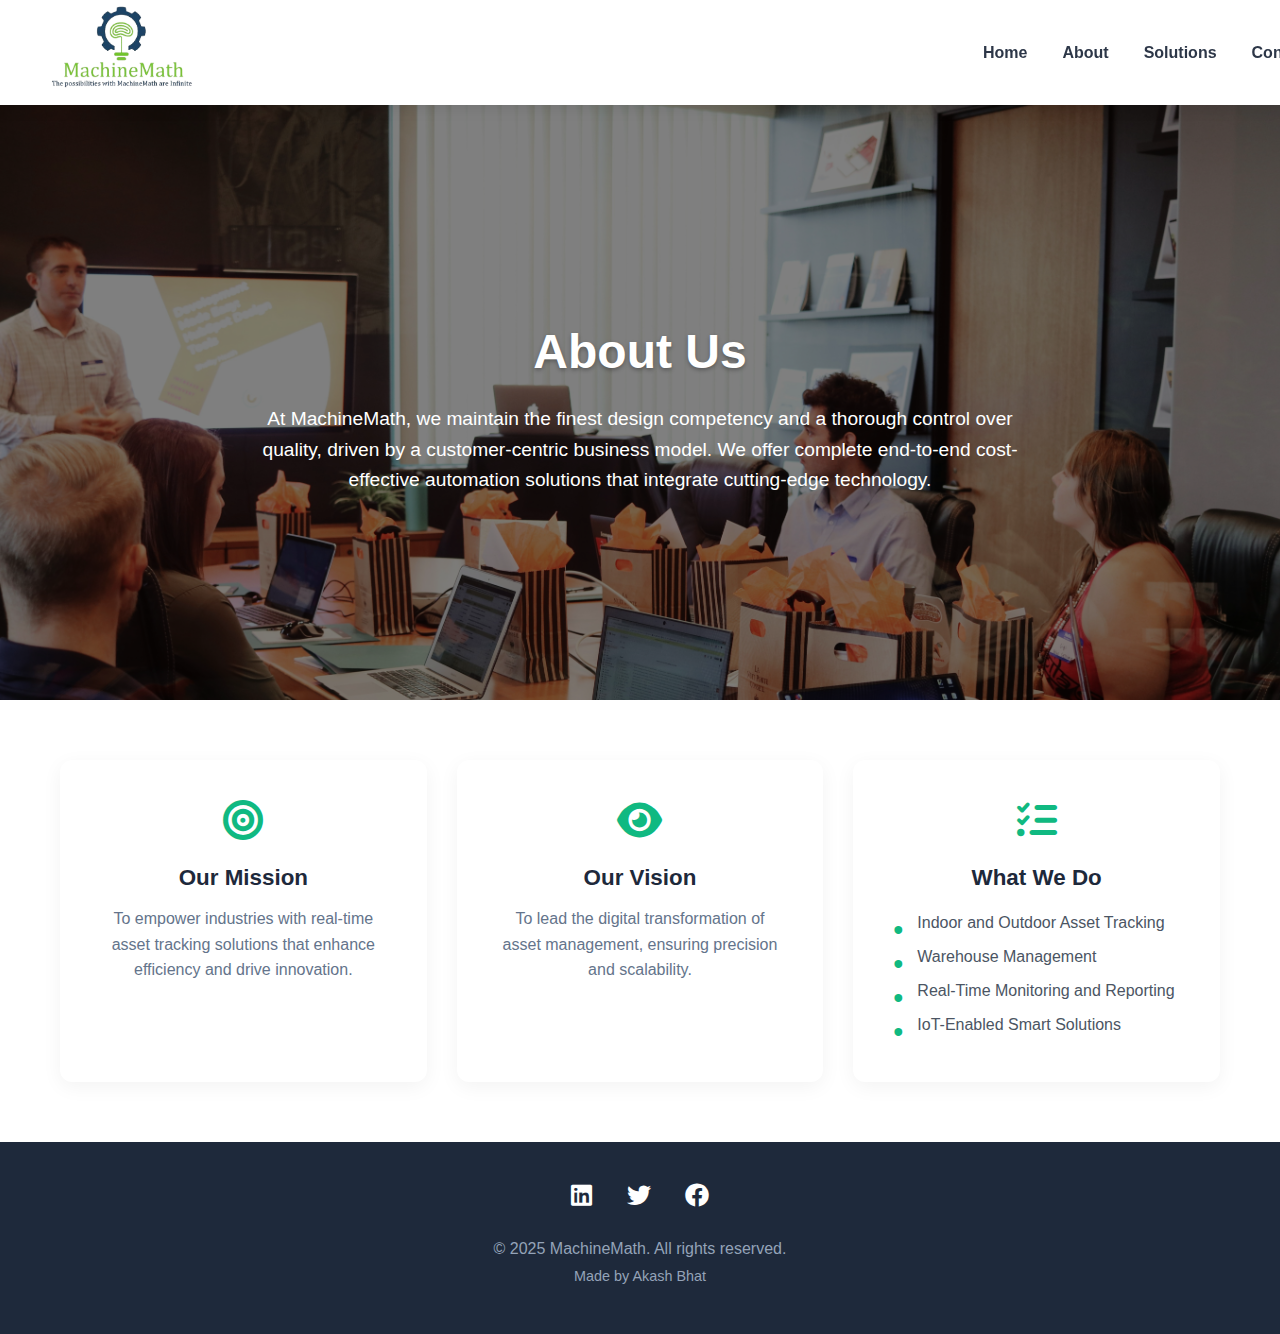
<file: about.html>
<!DOCTYPE html>
<html lang="en">
<head>
    <meta charset="UTF-8">
    <meta name="viewport" content="width=device-width, initial-scale=1.0">
    <title>About Us - MachineMath</title>
    <link rel="stylesheet" href="styles.css">
    <link rel="stylesheet" href="https://cdnjs.cloudflare.com/ajax/libs/font-awesome/6.0.0/css/all.min.css">
</head>
<body>
    <!-- Navigation -->
    <nav>
        <a href="index.html"><img src="logo.png" alt="MachineMath Logo" class="logo"></a>
        <div class="nav-links">
            <a href="index.html">Home</a>
            <a href="about.html">About</a>
            <a href="solutions.html">Solutions</a>
            <a href="contact.html">Contact</a>
        </div>
        <div class="hamburger">
            <div class="bar"></div>
            <div class="bar"></div>
            <div class="bar"></div>
        </div>
    </nav> 

    <!-- About Hero Section -->
    <section class="about-hero">
        <img src="about-hero.jpg" alt="About Us Hero Image">
        <div class="about-hero-content">
            <h1>About Us</h1>
            <p>
                At MachineMath, we maintain the finest design competency and a thorough control over quality, driven by a customer-centric business model. We offer complete end-to-end cost-effective automation solutions that integrate cutting-edge technology. 
            </p>
        </div>
    </section>

    <!-- Mission/Vision/What We Do -->
<section class="about-container">
    <div class="about-features">
        <!-- Mission Card -->
        <div class="feature-card">
            <i class="fas fa-bullseye feature-icon"></i>
            <h3>Our Mission</h3>
            <p>To empower industries with real-time asset tracking solutions that enhance efficiency and drive innovation.</p>
        </div>

        <!-- Vision Card -->
        <div class="feature-card">
            <i class="fas fa-eye feature-icon"></i>
            <h3>Our Vision</h3>
            <p>To lead the digital transformation of asset management, ensuring precision and scalability.</p>
        </div>

        <!-- What We Do Card -->
        <div class="feature-card">
            <i class="fas fa-tasks feature-icon"></i>
            <h3>What We Do</h3>
            <ul>
                <li>Indoor and Outdoor Asset Tracking</li>
                <li>Warehouse Management</li>
                <li>Real-Time Monitoring and Reporting</li>
                <li>IoT-Enabled Smart Solutions</li>
            </ul>
        </div>
    </div>
</section>

    <!-- Footer -->
    <footer>
        <div class="footer-content">
            <div class="social-links">
                <a href="#"><i class="fab fa-linkedin"></i></a>
                <a href="#"><i class="fab fa-twitter"></i></a>
                <a href="#"><i class="fab fa-facebook"></i></a>
            </div>
            <p>© 2025 MachineMath. All rights reserved.</p>
            <p class="designer-credit">Made by Akash Bhat</p>
        </div>
    </footer>
    <script>
document.querySelector('.hamburger').addEventListener('click', function() {
    this.classList.toggle('active');
    document.querySelector('.nav-links').classList.toggle('active');
    document.querySelector('.nav-backdrop').classList.toggle('active');
});

// Close menu when clicking backdrop or links
document.querySelector('.nav-backdrop').addEventListener('click', closeMenu);
document.querySelectorAll('.nav-links a').forEach(link => {
    link.addEventListener('click', closeMenu);
});

function closeMenu() {
    document.querySelector('.hamburger').classList.remove('active');
    document.querySelector('.nav-links').classList.remove('active');
    document.querySelector('.nav-backdrop').classList.remove('active');
}
</script>
    <script src="script.js"></script>
</body>
</html>
</file>
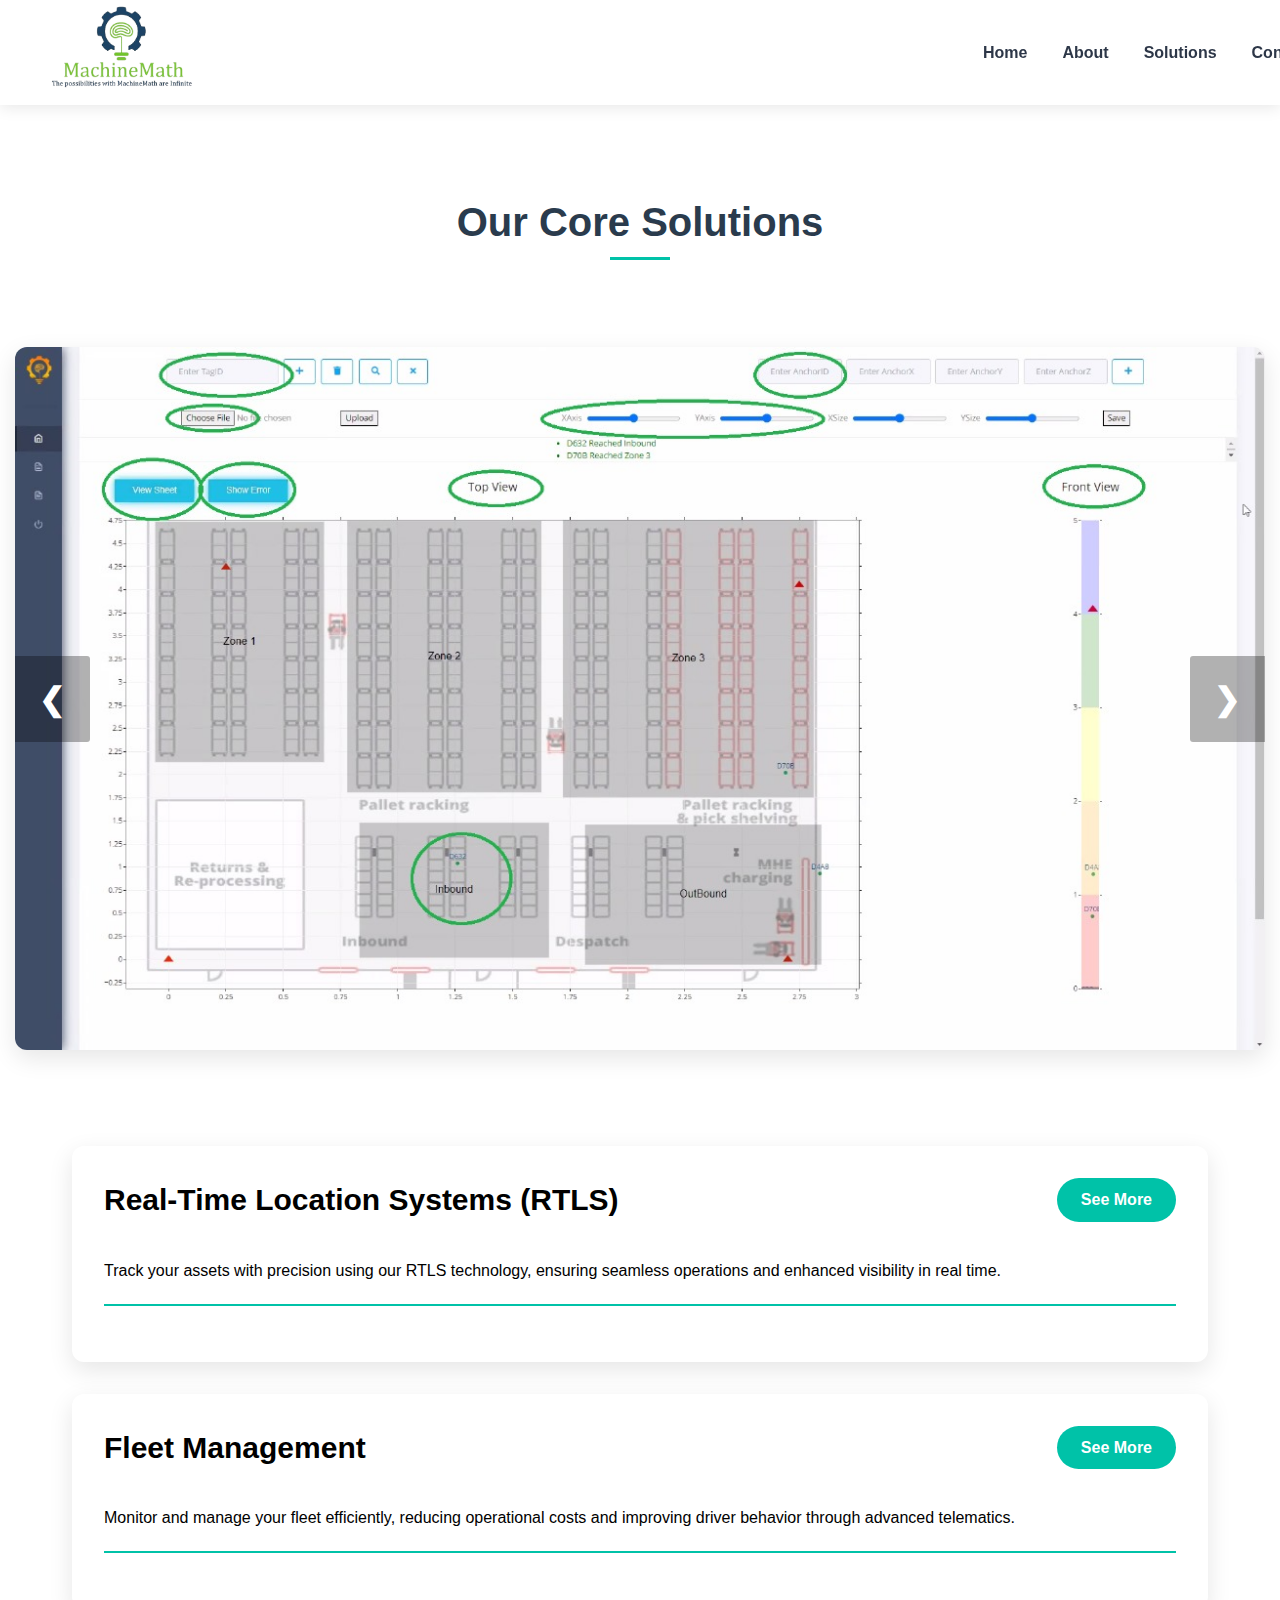
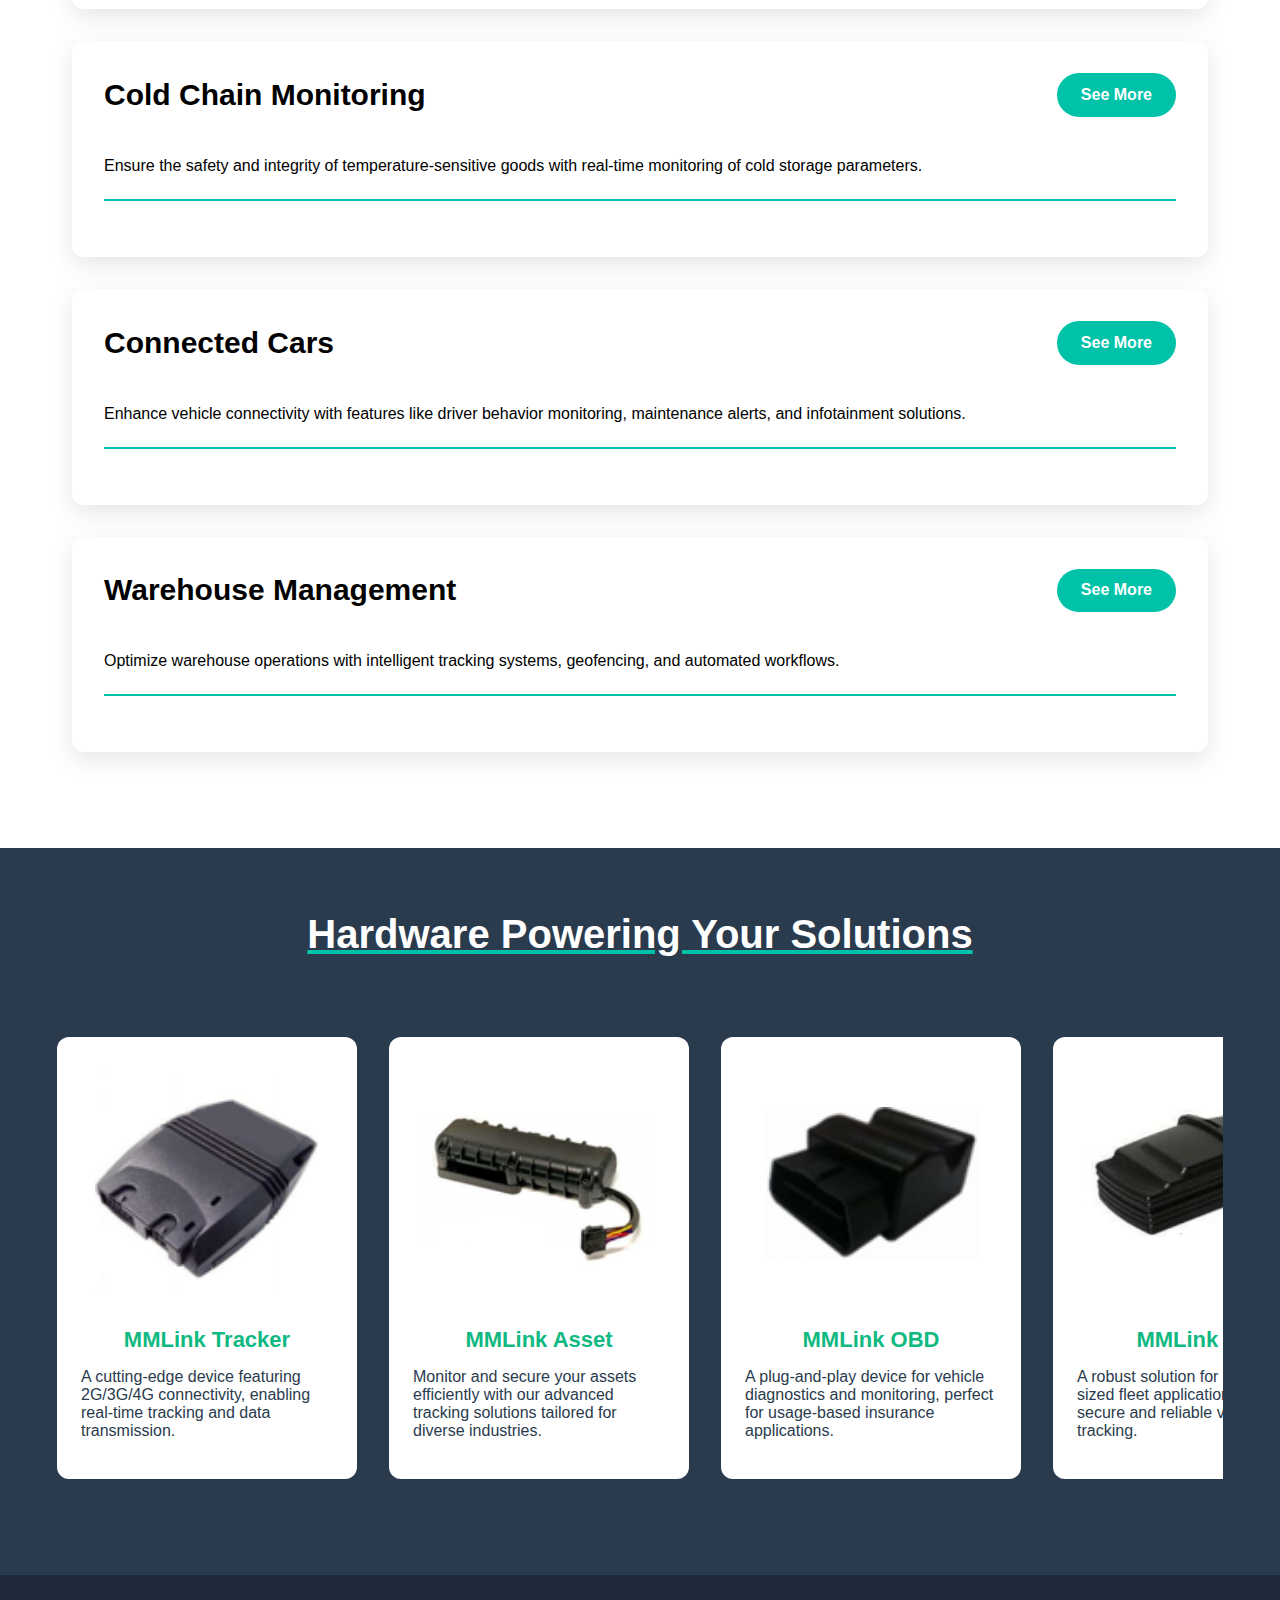
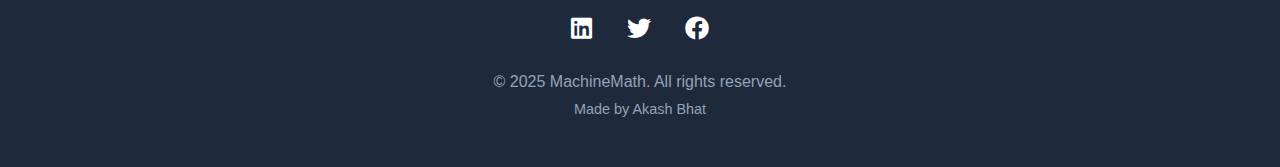
<file: solutions.html>
<!DOCTYPE html>
<html lang="en">
<head>
    <meta charset="UTF-8">
    <meta name="viewport" content="width=device-width, initial-scale=1.0">
    <title>Solutions - MachineMath</title>
    <link rel="stylesheet" href="styles.css">
    <link rel="stylesheet" href="https://cdnjs.cloudflare.com/ajax/libs/font-awesome/6.0.0/css/all.min.css">
    
</head>
<body>
    <!-- Navigation -->
    <nav>
        <a href="index.html"><img src="logo.png" alt="MachineMath Logo" class="logo"></a>
        <div class="nav-links">
            <a href="index.html">Home</a>
            <a href="about.html">About</a>
            <a href="solutions.html">Solutions</a>
            <a href="contact.html">Contact</a>
        </div>
        <div class="hamburger">
            <div class="bar"></div>
            <div class="bar"></div>
            <div class="bar"></div>
        </div>
    </nav>

    <!-- Solutions Hero -->
    <section class="solutions-hero">
        <div class="section-header">
            <h2>Our Core Solutions</h2>
        </div>
    </section>

    <div class="slideshow-container">
        <!-- Slides -->
        <div class="slide fade">
            <div class="slide-content">
                <img src="images/10.jpg" alt="">
            </div>
        </div>
        <div class="slide fade">
            <div class="slide-content">
                <img src="images/11.jpg" alt="">
            </div>
        </div>
        <div class="slide fade">
            <div class="slide-content">
                <img src="images/12.jpg" alt="">
            </div>
        </div>
        <div class="slide fade">
            <div class="slide-content">
                <img src="images/13.jpg" alt="">
            </div>
        </div>
        <div class="slide fade">
            <div class="slide-content">
                <img src="images/14.jpg" alt="">
            </div>
        </div>
        <div class="slide fade">
            <div class="slide-content">
                <img src="images/15.jpg" alt="">
            </div>
        </div>
        <div class="slide fade">
            <div class="slide-content">
                <img src="images/16.jpg" alt="">
            </div>
        </div>
        <div class="slide fade">
            <div class="slide-content">
                <img src="images/17.jpg" alt="">
            </div>
        </div>
        <div class="slide fade">
            <div class="slide-content">
                <img src="images/18.jpg" alt="">
            </div>
        </div>
        <div class="slide fade">
            <div class="slide-content">
                <img src="images/19.jpg" alt="">
            </div>
        </div>
        <div class="slide fade">
            <div class="slide-content">
                <img src="images/20.jpg" alt="">
            </div>
        </div>
        <div class="slide fade">
            <div class="slide-content">
                <img src="images/21.jpg" alt="">
            </div>
        </div>
        <!-- Arrows -->
        <a class="prev" onclick="changeSlide(-1)">&#10094;</a>
        <a class="next" onclick="changeSlide(1)">&#10095;</a>
    </div>

    <!-- Solutions Grid -->
    <section class="solutions-grid">
        <!-- Fleet Management Card -->
        <article class="solution-card">
            <div class="card-content">
                <div class="solution-header">
                    <h2>Real-Time Location Systems (RTLS)</h2>
                    <button class="see-more-btn">See More</button>
                </div>
                <div class="solution-content">
                    <div class="solution-brief">
                        <p>Track your assets with precision using our RTLS technology, ensuring seamless operations and enhanced visibility in real time.</p>
                    </div>
                    <div class="solution-details">
                        <h3>Key Features</h3>
                        <ul>
                            <li>Indoor positioning with centimeter-level accuracy</li>
                            <li>Real-time asset tracking and monitoring</li>
                            <li>Zone-based alerts and notifications</li>
                            <li>Integration with existing systems</li>
                        </ul>
                    </div>
                </div>
            </div>
        </article>

        <article class="solution-card">
            <div class="card-content">
                <div class="solution-header">
                    <h2>Fleet Management</h2>
                    <button class="see-more-btn">See More</button>
                </div>
                <div class="solution-content">
                    <div class="solution-brief">
                        <p>Monitor and manage your fleet efficiently, reducing operational costs and improving driver behavior through advanced telematics.</p>
                    </div>
                    <div class="solution-details">
                        <h3>Key Features</h3>
                        <ul>
                            <li>Real-time vehicle tracking and monitoring</li>
                            <li>Driver behavior analysis</li>
                            <li>Fuel consumption optimization</li>
                            <li>Predictive maintenance alerts</li>
                        </ul>
                        <h3>Benefits</h3>
                        <ul>
                            <li>Reduced fuel costs</li>
                            <li>Improved driver safety</li>
                            <li>Extended vehicle lifespan</li>
                            <li>Optimized route planning</li>
                        </ul>
                    </div>
                </div>
            </div>
        </article>
        
        <article class="solution-card">
            <div class="card-content">
                <div class="solution-header">
                    <h2>Cold Chain Monitoring</h2>
                    <button class="see-more-btn">See More</button>
                </div>
                <div class="solution-content">
                    <div class="solution-brief">
                        <p>Ensure the safety and integrity of temperature-sensitive goods with real-time monitoring of cold storage parameters.</p>
                    </div>
                    <div class="solution-details">
                        <h3>Key Features</h3>
                        <ul>
                            <li>24/7 temperature and humidity monitoring</li>
                            <li>Real-time alerts and notifications</li>
                            <li>Compliance reporting</li>
                            <li>Mobile app access</li>
                        </ul>
                        <h3>Benefits</h3>
                        <ul>
                            <li>Reduced product spoilage</li>
                            <li>Regulatory compliance</li>
                            <li>Quality assurance</li>
                            <li>Energy optimization</li>
                        </ul>
                    </div>
                </div>
            </div>
        </article>

        <article class="solution-card">
            <div class="card-content">
                <div class="solution-header">
                    <h2>Connected Cars</h2>
                    <button class="see-more-btn">See More</button>
                </div>
                <div class="solution-content">
                    <div class="solution-brief">
                        <p>Enhance vehicle connectivity with features like driver behavior monitoring, maintenance alerts, and infotainment solutions.</p>
                    </div>
                    <div class="solution-details">
                        <h3>Key Features</h3>
                        <ul>
                            <li>24/7 temperature and humidity monitoring</li>
                            <li>Real-time alerts and notifications</li>
                            <li>Compliance reporting</li>
                            <li>Mobile app access</li>
                        </ul>
                        <h3>Benefits</h3>
                        <ul>
                            <li>Reduced product spoilage</li>
                            <li>Regulatory compliance</li>
                            <li>Quality assurance</li>
                            <li>Energy optimization</li>
                        </ul>
                    </div>
                </div>
            </div>
        </article>
        
        <article class="solution-card">
            <div class="card-content">
                <div class="solution-header">
                    <h2>Warehouse Management</h2>
                    <button class="see-more-btn">See More</button>
                </div>
                <div class="solution-content">
                    <div class="solution-brief">
                        <p>Optimize warehouse operations with intelligent tracking systems, geofencing, and automated workflows.</p>
                    </div>
                    <div class="solution-details">
                        <h3>Key Features</h3>
                        <ul>
                            <li>Inventory tracking and management</li>
                            <li>Automated picking and packing</li>
                            <li>Space optimization</li>
                            <li>Worker safety monitoring</li>
                        </ul>
                        <h3>Benefits</h3>
                        <ul>
                            <li>Increased operational efficiency</li>
                            <li>Reduced labor costs</li>
                            <li>Improved inventory accuracy</li>
                            <li>Enhanced workplace safety</li>
                        </ul>
                    </div>
                </div>
            </div>
        </article>
        <!-- Add more solution cards -->
    </section>

    <!-- Products Section -->
    <section class="products-section">
        <h2>Hardware Powering Your Solutions</h2>
        <div class="products-carousel">
            <div class="product-card">
                <div class="product-image">
                    <img src="img/MMLink Traker.png" alt="MMLink Tracker Device">
                </div>
                <div class="product-content">
                    <h3>MMLink Tracker</h3>
                <p>A cutting-edge device featuring 2G/3G/4G connectivity, enabling real-time tracking and data transmission.</p>
                </div>
            </div>
            <div class="product-card">
                <div class="product-image">
                    <img src="img/MMLink Asset.png" alt="MMLink Asset Device">
                </div>
                <div class="product-content">
                    <h3>MMLink Asset</h3>
                <p>Monitor and secure your assets efficiently with our advanced tracking solutions tailored for diverse industries.</p>
                </div>
            </div>
            <div class="product-card">
                <div class="product-image">
                    <img src="img/MMLink OBD.png" alt="MMLink OBD Device">
                </div>
                <div class="product-content">
                    <h3>MMLink OBD</h3>
                <p>A plug-and-play device for vehicle diagnostics and monitoring, perfect for usage-based insurance applications.</p>
                </div>
            </div>
            <div class="product-card">
                <div class="product-image">
                    <img src="img/MMLink SVR.png" alt="MMLink SVR Device">
                </div>
                <div class="product-content">
                    <h3>MMLink SVR</h3>
                <p>A robust solution for small-to-mid-sized fleet applications, ensuring secure and reliable vehicle tracking.</p>
                </div>
            </div>
            <div class="product-card">
                <div class="product-image">
                    <img src="img/MMLink One.png " alt="MMLink One Device">
                </div>
                <div class="product-content">
                    <h3>MMLink ONE</h3>
                <p>An entry-level tracker for simplified and efficient tracking needs across industries.</p>
                </div>
            </div>
            <div class="product-card">
                <div class="product-image">
                    <img src="img/MMLink_Onbat.png " alt="MMLink Onbat Device">
                </div>
                <div class="product-content">
                    <h3>MMLink Onbat</h3>
                <p>Waterproof and ideal for challenging environments.</p>
                </div>
            </div>
            <div class="product-card">
                <div class="product-image">
                    <img src="img/MMLink MCR.png " alt="MMLink MCR Device">
                </div>
                <div class="product-content">
                    <h3>MMLink MCR</h3>
                <p>Card-swiping embedded tracker, mainly for identification applications.</p>
                </div>
            </div>
            <div class="product-card">
                <div class="product-image">
                    <img src="img/eData_Addon.png" alt="eData Addon Device">
                </div>
                <div class="product-content">
                    <h3>eData Add-on</h3>
                <p>An extension for data extraction and vehicle analysis.</p>
                </div>
            </div>
            <div class="product-card">
                <div class="product-image">
                    <img src="img/E_Flash.png" alt="E Flash Device">
                </div>
                <div class="product-content">
                    <h3>E Flash</h3>
                <p>Driver warning expansion device.</p>
                </div>
            </div>
            <div class="product-card">
                <div class="product-image">
                    <img src="img/eCan.png" alt="eCan Device">
                </div>
                <div class="product-content">
                    <h3>eCan</h3>
                <p>To extract and analyze vehicle CAN data.</p>
                </div>
            </div>
        
            <!-- Add more product cards -->
        </div>
    </section>

    

    <!-- Footer -->
    <footer>
        <div class="footer-content">
            <div class="social-links">
                <a href="#"><i class="fab fa-linkedin"></i></a>
                <a href="#"><i class="fab fa-twitter"></i></a>
                <a href="#"><i class="fab fa-facebook"></i></a>
            </div>
            <p>© 2025 MachineMath. All rights reserved.</p>
            <p class="designer-credit">Made by Akash Bhat</p>
        </div>
    </footer>

    <script>
        let slideIndex = 0;
        showSlides();

        function showSlides() {
            let slides = document.getElementsByClassName("slide");
            
            // Hide all slides
            for (let i = 0; i < slides.length; i++) {
                slides[i].style.display = "none";
            }
            
            // Show current slide
            slideIndex++;
            if (slideIndex >= slides.length) slideIndex = 0;
            slides[slideIndex].style.display = "block";
            
            // Move to next slide every 3 seconds
            setTimeout(showSlides, 3000);
        }

        function changeSlide(n) {
            let slides = document.getElementsByClassName("slide");
            slideIndex += n;
            
            if (slideIndex >= slides.length) slideIndex = 0;
            if (slideIndex < 0) slideIndex = slides.length - 1;
            
            // Hide all slides
            for (let i = 0; i < slides.length; i++) {
                slides[i].style.display = "none";
            }
            
            // Show current slide
            slides[slideIndex].style.display = "block";
        }

        document.addEventListener('DOMContentLoaded', function() {
            const seeMoreBtns = document.querySelectorAll('.see-more-btn');
            
            seeMoreBtns.forEach(btn => {
                btn.addEventListener('click', function() {
                    const card = this.closest('.solution-card');
                    const details = card.querySelector('.solution-details');
                    const preview = card.querySelector('.software-preview');
                    
                    details.classList.toggle('expanded');
                    preview.classList.toggle('expanded');
                    
                    this.textContent = details.classList.contains('expanded') 
                        ? 'See Less' 
                        : 'See More';
                });
            });
        });
    </script>
    <script>
document.querySelector('.hamburger').addEventListener('click', function() {
    this.classList.toggle('active');
    document.querySelector('.nav-links').classList.toggle('active');
    document.querySelector('.nav-backdrop').classList.toggle('active');
});

// Close menu when clicking backdrop or links
document.querySelector('.nav-backdrop').addEventListener('click', closeMenu);
document.querySelectorAll('.nav-links a').forEach(link => {
    link.addEventListener('click', closeMenu);
});

function closeMenu() {
    document.querySelector('.hamburger').classList.remove('active');
    document.querySelector('.nav-links').classList.remove('active');
    document.querySelector('.nav-backdrop').classList.remove('active');
}
</script>
</body>
</html>
</file>
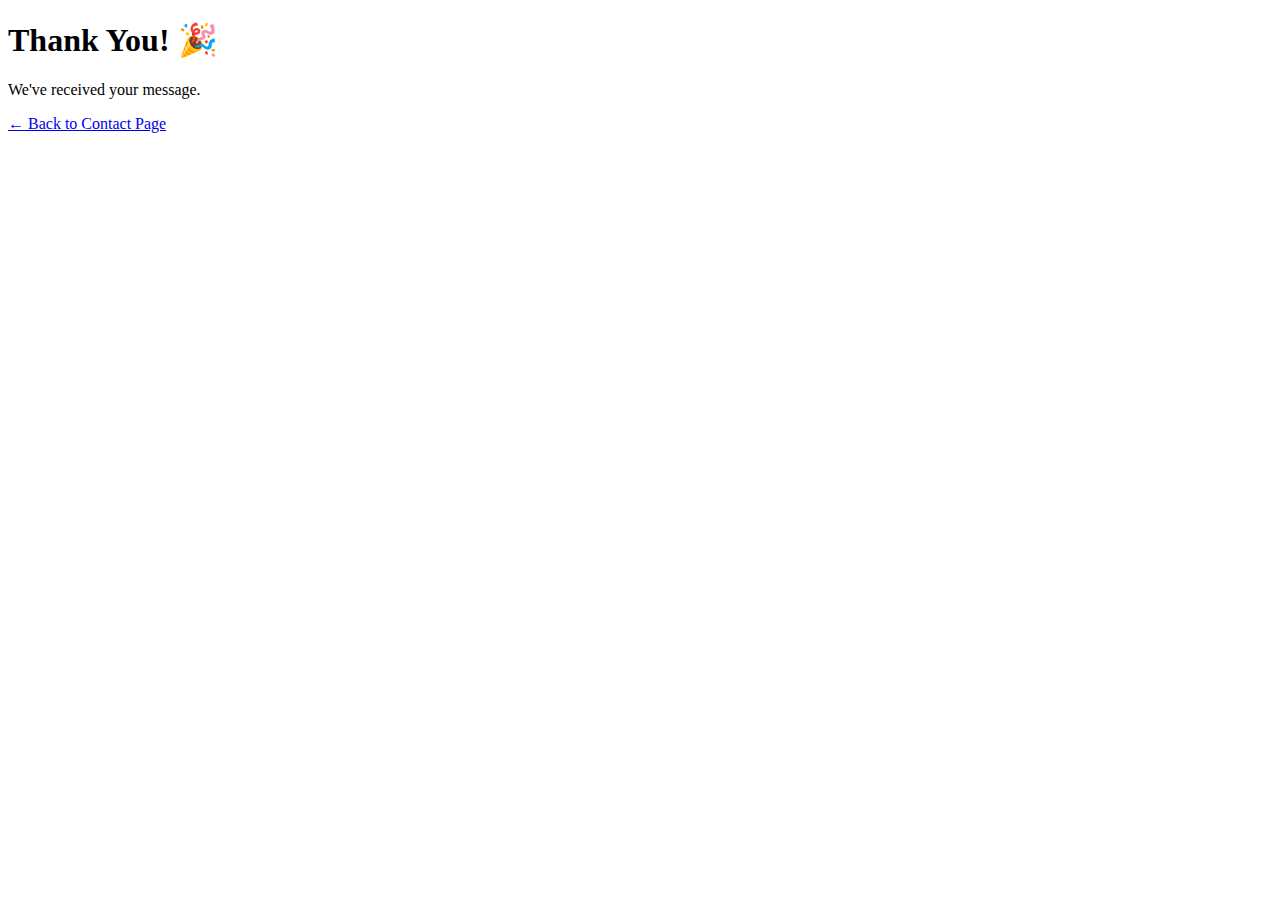
<file: thanku.html>
<!DOCTYPE html>
<html>
<head>
    <title>Thank You</title>
</head>
<body>
    <h1>Thank You! 🎉</h1>
    <p>We've received your message.</p>
    <a href="contact.html">← Back to Contact Page</a>
</body>
</html>
</file>
<file: styles.css>
* {
    margin: 0;
    padding: 0;
    box-sizing: border-box;
    font-family: 'Arial', sans-serif;
}

/* Navigation Styles */
nav {
    display: flex;
    justify-content: space-between;
    align-items: center;
    padding: 3px 50px;
    background: #ffffff;
    position: fixed;
    width: 100%;
    top: 0;
    z-index: 1000;
    box-shadow: 0 2px 15px rgba(0,0,0,0.1);
}

.logo {
    height: 95px;
}

.nav-links {
    display: flex;
    margin-left: 790px;
    gap: 35px;
}

.nav-links a {
    text-decoration: none;
    color: #2d3748;
    font-weight: 600;
    font-size: 16px;
    transition: color 0.3s ease;
}

.nav-links a:hover {
    color: #10B981;
}

/* Mobile Navigation Styles */
@media (max-width: 768px) {
    nav {
        padding: 3px 20px;
    }

    .logo {
        height: 70px; /* Adjust logo size for mobile */
    }

    .nav-links {
        position: fixed;
        top: 80px; /* Adjust based on header height */
        left: -100%;
        flex-direction: column;
        background: #ffffff;
        width: 100%;
        height: calc(100vh - 80px);
        margin-left: 0;
        gap: 0;
        transition: all 0.5s ease;
        box-shadow: 0 2px 15px rgba(0,0,0,0.1);
        z-index: 999;
    }

    .nav-links a {
        padding: 20px;
        font-size: 18px;
        color: #2d3748;
        border-bottom: 1px solid #e2e8f0;
        text-align: center;
    }

    .nav-links a:hover {
        background: #f7fafc;
    }

    .hamburger {
        display: flex;
        flex-direction: column;
        gap: 5px;
        cursor: pointer;
        z-index: 1000;
    }

    .hamburger .bar {
        width: 30px;
        height: 3px;
        background: #2d3748;
        transition: all 0.3s ease;
    }

    /* Hamburger animation */
    .hamburger.active .bar:nth-child(1) {
        transform: rotate(45deg) translate(6px, 6px);
    }
    .hamburger.active .bar:nth-child(2) {
        opacity: 0;
    }
    .hamburger.active .bar:nth-child(3) {
        transform: rotate(-45deg) translate(6px, -6px);
    }

    .nav-links.active {
        left: 0;
    }
}

/* Hero Section */
.hero {
    position: relative;
    height: 100vh;
    overflow: hidden;
}

.hero-image {
    position: absolute;
    top: 0;
    left: 0;
    width: 100%;
    height: 100%;
    object-fit: cover;
    z-index: 1;
}

.hero-content {
    position: relative;
    z-index: 2;
    display: flex;
    flex-direction: column;
    align-items: center;
    justify-content: center;
    height: 100%;
    text-align: center;
    padding: 0 20px;
    background: rgba(0, 0, 0, 0.4); /* Dark overlay */
}

.hero h1 {
    font-size: 48px;
    color: #ffffff;
    margin-top: 120px;
    margin-bottom: 25px;
    line-height: 1.2;
    text-shadow: 0 2px 4px rgba(0,0,0,0.3);
}

.hero p {
    font-size: 20px;
    color: #e2e8f0;
    margin-bottom: 40px;
    line-height: 1.6;
    text-shadow: 0 2px 4px rgba(0,0,0,0.3);
}

/* Buttons */
.cta-buttons {
    display: flex;
    gap: 20px;
    justify-content: center;
}

.btn {
    padding: 15px 35px;
    border-radius: 6px;
    text-decoration: none;
    font-weight: 600;
    font-size: 16px;
    transition: all 0.3s ease;
}

.btn-primary {
    background: #10B981;
    color: white;
}

.btn-primary:hover {
    background: #0e9d6f;
    transform: translateY(-2px);
}

.btn-secondary {
    border: 2px solid #10B981;
    color: #10B981;
    background: transparent;
}

.btn-secondary:hover {
    background: #f0faf7;
}

/* Features Section */
.features {
    padding: 100px 50px;
    background: #f8fafc;
}

.features-grid {
    display: grid;
    grid-template-columns: repeat(3, 1fr);
    gap: 30px;
    max-width: 1200px;
    margin: 0 auto 80px;
}

.feature-card {
    padding: 40px;
    background: white;
    border-radius: 12px;
    text-align: center;
    box-shadow: 0 5px 20px rgba(0,0,0,0.05);
}

.feature-card i {
    font-size: 40px;
    color: #10B981;
    margin-bottom: 25px;
}

.feature-card h3 {
    font-size: 24px;
    color: #1e293b;
    margin-bottom: 15px;
}

.feature-card p {
    color: #64748b;
    line-height: 1.6;
}

/* Add this to your existing feature-card styles */
.feature-card {
    transition: all 0.3s cubic-bezier(0.4, 0, 0.2, 1);
    cursor: pointer;
    position: relative;
    overflow: hidden;
}

.feature-card:hover {
    transform: translateY(-10px);
    box-shadow: 0 10px 30px rgba(0, 0, 0, 0.1);
}

.feature-card:hover i {
    color: #0e9d6f;
    transform: scale(1.1);
}

.feature-card i {
    transition: all 0.3s cubic-bezier(0.4, 0, 0.2, 1);
}

/* Optional: Add a subtle hover overlay effect */
.feature-card::after {
    content: '';
    position: absolute;
    top: 0;
    left: 0;
    width: 100%;
    height: 100%;
    background: rgba(37, 99, 235, 0.03);
    opacity: 0;
    transition: opacity 0.3s ease;
}

.feature-card:hover::after {
    opacity: 1;
}

/* Testimonial Section */
.testimonial {
    text-align: center;
    padding: 60px 20px;
    background: #ffffff;
}

.testimonial p {
    font-size: 22px;
    color: #1e293b;
    max-width: 800px;
    margin: 0 auto 20px;
    line-height: 1.6;
}

.client-name {
    color: #64748b;
    font-weight: 600;
}

/* Footer Styles */
footer {
    background: #1e293b;
    color: white;
    padding: 40px 20px;
    text-align: center;
}

.social-links {
    margin-bottom: 30px;
}

.social-links a {
    color: white;
    font-size: 24px;
    margin: 0 15px;
    transition: opacity 0.3s ease;
}

.social-links a:hover {
    opacity: 0.8;
    color: #10B981;
}

.designer-credit {
    color: #94a3b8;
    font-size: 0.9rem;
    margin: 10px 0;
}

footer p {
    color: #94a3b8;
}

/* Mobile Responsive */
@media (max-width: 768px) {
    nav {
        padding: 15px 20px;
    }
    
    .nav-links {
        display: none;
    }
    
    .hamburger {
        display: block;
    }
    
    .hero h1 {
        font-size: 36px;
    }
    
    .hero p {
        font-size: 18px;
    }
    
    .features-grid {
        grid-template-columns: 1fr;
    }
    
    .feature-card {
        padding: 30px;
    }
}

@media (max-width: 480px) {
    .hero h1 {
        font-size: 28px;
    }
    
    .cta-buttons {
        flex-direction: column;
        gap: 15px;
    }
    
    .btn {
        width: 100%;
        padding: 12px 20px;
    }
}





/* About Page Specific Styles */
.about-hero {
    position: relative;
    height: 70vh;
    overflow: hidden;
    margin: 70px 0 50px;
}

.about-hero img {
    position: absolute;
    top: 0;
    left: 0;
    width: 100%;
    height: 150%;
    object-fit: cover;
    z-index: 1;
    opacity: calc(10);
}

.about-hero-content {
    position: relative;
    z-index: 2;
    display: flex;
    flex-direction: column;
    align-items: center;
    justify-content: center;
    height: 100%;
    text-align: center;
    padding: 0 20px;
    background: rgba(0, 0, 0, 0.5);
}

.about-hero h1 {
    font-size: 3rem;
    color: #ffffff;
    margin-top: 50px;
    margin-bottom: 25px;
    text-shadow: 0 2px 4px rgba(0,0,0,0.3);
}

.about-hero p {
    font-size: 1.2rem;
    color: #ffffff;
    max-width: 800px;
    line-height: 1.6;
}

.about-container {
    max-width: 1200px;
    margin: 50px auto;
    padding: 0 20px;
}

.mission-vision {
    display: grid;
    grid-template-columns: repeat(2, 1fr);
    gap: 40px;
    margin: 60px 0;
}

.mv-card {
    background: #ffffff;
    padding: 30px;
    border-radius: 10px;
    box-shadow: 0 5px 20px rgba(0,0,0,0.05);
}

.mv-card h3 {
    color: #10B981;
    margin-bottom: 15px;
    font-size: 1.4rem;
}

.what-we-do {
    margin: 60px 0;
}

.services-list {
    list-style: none;
    padding: 0;
    margin: 30px 0;
    column-count: 2;
}

.services-list li {
    padding: 12px 0;
    color: #4a5568;
    position: relative;
    padding-left: 30px;
}

.services-list li:before {
    content: "•";
    color: #10B981;
    font-size: 1.4rem;
    position: absolute;
    left: 0;
    top: 5px;
}

/* Responsive Design */
@media (max-width: 768px) {
    .about-hero {
        height: 50vh;
        margin: 60px 0 30px;
    }
    
    .about-hero h1 {
        font-size: 2rem;
    }
    
    .about-hero p {
        font-size: 1rem;
    }
    
    .mission-vision {
        grid-template-columns: 1fr;
    }
    
    .services-list {
        column-count: 1;
    }
    
    .mv-card {
        padding: 25px;
    }
}

@media (max-width: 480px) {
    .about-container {
        margin-top: 60px;
    }
    
    .mv-card h3 {
        font-size: 1.2rem;
    }
    
    .about-hero h1 {
        font-size: 1.8rem;
    }
}

/* About Page - Mission/Vision/What We Do */
.about-features {
    display: grid;
    grid-template-columns: repeat(3, 1fr);
    gap: 30px;
    margin: 60px 0;
}

.feature-card {
    background: #ffffff;
    padding: 40px;
    border-radius: 12px;
    text-align: center;
    box-shadow: 0 5px 20px rgba(0,0,0,0.05);
    transition: all 0.3s ease;
}

.feature-icon {
    font-size: 2.5rem;
    color: #10B981;
    margin-bottom: 25px;
}

.feature-card h3 {
    color: #1e293b;
    margin-bottom: 15px;
    font-size: 1.4rem;
}

.services-grid {
    display: grid;
    grid-template-columns: repeat(2, 1fr);
    gap: 20px;
    margin-top: 25px;
}

.service-point {
    padding: 25px;
    background: #f8fafc;
    border-radius: 8px;
    border-left: 4px solid #10B981;
}

.service-point h4 {
    color: #1e293b;
    margin-bottom: 10px;
    font-size: 1.1rem;
}

.service-point p {
    color: #64748b;
    line-height: 1.6;
    font-size: 0.95rem;
}

/* Responsive */
@media (max-width: 768px) {
    .services-grid {
        grid-template-columns: 1fr;
    }
    
    .service-point {
        padding: 20px;
    }
}

@media (max-width: 768px) {
    .feature-card {
        padding: 30px;
    }
    
    .service-item {
        padding: 20px;
    }
}

/* What We Do List Styles */
.feature-card ul {
    list-style: none;
    padding: 0;
    text-align: left;
}

.feature-card li {
    color: #4b5563;
    padding: 0.5rem 0;
    position: relative;
    padding-left: 1.5rem;
}

.feature-card li:before {
    content: "•";
    color: #10B981;
    font-size: 1.8rem;
    position: absolute;
    left: 0;
    top: 8px;
}

/* Responsive Design */
@media (max-width: 768px) {
    .feature-card li {
        padding-left: 30px;
        font-size: 0.95rem;
    }
    
    .feature-card li:before {
        font-size: 1.6rem;
        top: 6px;
    }
}

:root {
    --primary-dark: #2A3B4D;
    --primary-teal: #00C2A8;
    --accent-coral: #FF6B6B;
    --text-light: #F5F7FA;
}

/* Solutions Hero */
.solutions-hero {
    padding: 200px 10px 10px;
    text-align: center;
    position: relative;
}

.section-header {
    text-align: center;
    margin-bottom: 60px;
}

.section-header h2 {
    font-size: 2.5rem;
    color: var(--primary-dark);
    position: relative;
    display: inline-block;
}

.section-header h2::after {
    content: '';
    position: absolute;
    bottom: -15px;
    left: 50%;
    transform: translateX(-50%);
    width: 60px;
    height: 3px;
    background: var(--primary-teal);
}

/* Solutions Grid */
.solutions-grid {
    display: block;
    padding: 4rem 2rem;
    max-width: 1200px;
    margin: 0 auto;
}

.solution-card {
    background: #fff;
    border-radius: 12px;
    box-shadow: 0 8px 24px rgba(0,0,0,0.1);
    margin-bottom: 2rem;
    transition: transform 0.3s ease;
}

.solution-card:hover {
    transform: translateY(-5px);
}

.card-content {
    padding: 2rem;
    display: flex;
    flex-direction: column;
    gap: 1.5rem;
}

.solution-header {
    display: flex;
    justify-content: space-between;
    align-items: center;
    margin-bottom: 1rem;
}

.solution-header h2 {
    font-size: 1.875rem;
}

.software-preview {
    width: 100%;
    max-height: 400px;
    margin-bottom: 1.5rem;
    border-radius: 8px;
    overflow: hidden;
}

.software-preview img {
    width: 100%;
    height: 100%;
    object-fit: cover;
}

/* Solution Details */
.solution-details {
    padding-top: 1.5rem;
    margin-top: 1.5rem;
    border-top: 2px solid var(--primary-teal);
}

.solution-details h3 {
    color: var(--primary-dark);
    font-size: 1.4rem;
    margin: 2rem 0 1.5rem;
    display: flex;
    align-items: center;
    gap: 0.8rem;
}

.solution-details h3::before {
    font-family: "Font Awesome 5 Free";
    font-weight: 900;
}

.solution-details h3:nth-of-type(1)::before {
    content: "▶";
    color: var(--accent-coral);
}

.solution-details h3:nth-of-type(2)::before {
    content: "\f164";
    color: var(--accent-coral);
}

.solution-details ul {
    list-style: none;
    padding: 0;
    margin-bottom: 2rem;
    display: grid;
    gap: 1rem;
}

.solution-details li {
    position: relative;
    padding: 1.2rem 1.5rem;
    background: #f8fafc;
    border-radius: 8px;
    line-height: 1.6;
    display: flex;
    align-items: center;
    gap: 1.2rem;
}

.solution-details li::before {
    content: "✓";
    color: var(--primary-teal);
    font-weight: bold;
}

/* Products Section */
.products-section {
    padding: 4rem 2rem;
    background: var(--primary-dark);
    color: #fff;
}

.products-section h2 {
    font-size: 2.5rem;
    text-align: center;
    text-decoration: underline;
    text-decoration-color: var(--primary-teal);
}

.products-carousel {
    display: flex;
    gap: 2rem;
    overflow-x: auto;
    padding-bottom: 2rem;
    margin: 80px 25px 0;
}

.product-card {
    min-width: 300px;
    background: #fff;
    border-radius: 12px;
    padding: 1.5rem;
    color: var(--primary-dark);
    display: flex;
    flex-direction: column;
}

.product-image {
    flex: 1;
    min-height: 250px;
    border-radius: 8px;
    overflow: hidden;
    position: relative;
}

.product-image img {
    width: 100%;
    height: 100%;
    object-fit: cover;
    position: absolute;
    top: 0;
    left: 0;
}

/* See More Button */
.see-more-btn {
    background: var(--primary-teal);
    color: white;
    border: none;
    padding: 0.8rem 1.5rem;
    border-radius: 25px;
    cursor: pointer;
    transition: all 0.3s ease;
}

.see-more-btn:hover {
    background: var(--primary-dark);
    transform: translateY(-2px);
}

@media (max-width: 768px) {
    .solutions-hero {
        padding: 120px 20px 80px;
    }
    
    .section-header h2 {
        font-size: 2rem;
    }
    
    .solution-header {
        flex-direction: column;
        align-items: flex-start;
        gap: 1rem;
    }
    
    .software-preview {
        max-height: 300px;
    }
    
    .products-section h2 {
        font-size: 2rem;
    }
    
    .products-carousel {
        margin: 40px 15px 0;
    }
}

/* Slideshow Styles */
.slideshow-container {
    position: relative;
    max-width: 1400px;
    margin: 2rem auto;
    border-radius: 12px;
    overflow: hidden;
    box-shadow: 0 8px 24px rgba(0,0,0,0.1);
}

.slide {
    display: none;
    width: 100%;
    text-align: center;
}

.slide.fade {
    animation-name: fade;
    animation-duration: 1.5s;
}

.slide img {
    width: 100%;
    height: 500px;
    object-fit: cover;
    vertical-align: middle;
}

/* Navigation Arrows */
.prev, .next {
    cursor: pointer;
    position: absolute;
    top: 50%;
    transform: translateY(-50%);
    padding: 1.5rem;
    color: white;
    font-size: 2rem;
    font-weight: bold;
    background: rgba(0,0,0,0.3);
    transition: background 0.5s ease;
    border-radius: 3px;
}

.prev:hover, .next:hover {
    background: rgba(0,0,0,0.8);
}

.prev {
    left: 0;
    border-radius: 0 3px 3px 0;
}

.next {
    right: 0;
    border-radius: 3px 0 0 3px;
}

@keyframes fade {
    from { opacity: 0.4 }
    to { opacity: 1 }
}

/* Responsive Slideshow */
@media (max-width: 768px) {
    .slide img {
        height: 300px;
    }
    
    .prev, .next {
        padding: 1rem;
        font-size: 1.5rem;
    }
}

/* See More Button Styles */
.see-more-btn {
    background: var(--primary-teal);
    color: white;
    border: none;
    padding: 0.8rem 1.5rem;
    border-radius: 25px;
    cursor: pointer;
    transition: all 0.3s ease;
    font-weight: 600;
    font-size: 1rem;
}

.see-more-btn:hover {
    background: var(--primary-dark);
    transform: translateY(-2px);
    box-shadow: 0 3px 12px rgba(0,0,0,0.15);
}

/* Expanded State */
.see-more-btn.expanded {
    background: var(--primary-dark);
    transform: rotate(180deg);
}

/* Solution Details Animation */
.solution-details {
    max-height: 0;
    overflow: hidden;
    transition: max-height 0.3s ease-out;
}

.solution-details.expanded {
    max-height: 1000px; /* Adjust based on content */
    animation: fadeIn 0.4s ease-in;
}

@keyframes fadeIn {
    from { opacity: 0; transform: translateY(10px); }
    to { opacity: 1; transform: translateY(0); }
}

/* Chevron Animation */
.solution-details h3::before {
    transition: transform 0.2s ease;
}

.solution-details.expanded h3::before {
    transform: rotate(360deg);
}

.solution-details li {
    transition: all 0.2s ease;
    /* ... existing styles ... */
}

.solution-details li:hover {
    background: #fcfdff;
    box-shadow: 0 2px 8px rgba(0,0,0,0.1);
    transform: scale(1.02);
}

/* Update slideshow image styles */
.slideshow-container {
    position: relative;
    max-width: 1250px;
    margin: 2rem auto;
    border-radius: 12px;
    overflow: hidden; /* Change from hidden to visible */
}

.slide img {
    width: 100%;
    height: auto; /* Change from fixed height */
    object-fit:fill; /* Change from cover to contain */
    max-height: 80vh; /* Prevent overly tall images */
    min-height: 400px; /* Minimum height for visibility */
}

.product-card {
    display: flex;
    flex-direction: column;
    height: 100%; /* Maintain equal card heights */
}

.product-content {
    flex: 1; /* Takes remaining space */
    display: flex;
    flex-direction: column;
    min-height: 0; /* Allows content compression */
}

.product-card p {
    flex: 1; /* Expands to fill available space */
    overflow-wrap: break-word;
    word-break: break-word;
    margin: .95rem 0;
    display: -webkit-box;
    -webkit-box-orient: vertical;
    overflow:visible;
    text-overflow: ellipsis;
}

.product-content h3 {
    text-align: center;
    font-size: 22px;
    color: #10B981;
}

.product-image {
    position: relative;
    overflow: hidden;
    border-radius: 8px;
    margin-bottom: 1rem;
    aspect-ratio: 16/9; /* Maintain image proportions */
}

.product-image img {
    width: 100%;
    height: 100%;
    object-fit: contain; /* Show full image without cropping */
    position: absolute;
    top: 50%;
    left: 50%;
    transform: translate(-50%, -50%);
    max-width: 100%;
    max-height: 100%;
    padding: 10px; /* Optional spacing */
}

/* Add this to your existing CSS */
.products-carousel {
    align-items: stretch; /* Makes cards match height in row */
}

.product-card {
    height: 100%; /* Force cards to take full height */
    display: flex;
    flex-direction: column;
}

.product-image {
    flex: 0 0 200px; /* Fixed image height */
}

.product-content {
    flex: 1; /* Makes text area fill remaining space */
    min-height: 120px; /* Minimum content height */
}


/* Contact Hero Section */
.contact-hero {
    background-image: linear-gradient(rgba(0, 0, 0, 0.7), rgba(0, 0, 0, 0.7)),
        url('https://images.unsplash.com/photo-1560264280-88b68371db39?auto=format&fit=crop&q=80');
    background-size: cover;
    background-position: center;
    height: 50vh;
    display: flex;
    align-items: center;
    justify-content: center;
    text-align: center;
    color: white;
    padding-top: 80px;
}

.contact-hero h1 {
    font-size: 3.5rem;
    font-weight: 700;
    margin-bottom: 1rem;
}

.contact-hero p {
    font-size: 1.25rem;
    max-width: 600px;
    margin: 0 auto;
}

/* Contact Content Section */
.contact-content {
    padding: 5rem 0;
    background-color: #f8fafc;
}

.contact-grid {
    display: grid;
    grid-template-columns: 1fr 1fr;
    gap: 4rem;
    max-width: 1200px;
    margin: 0 auto;
}

/* Contact Form Styles */
.contact-form {
    background: white;
    padding: 2.5rem;
    border-radius: 12px;
    box-shadow: 0 4px 6px rgba(0, 0, 0, 0.05);
}

.contact-form h2 {
    font-size: 2rem;
    color: #1f2937;
    margin-bottom: 2rem;
}

.form-group {
    margin-bottom: 1.5rem;
}

.form-group label {
    display: block;
    font-size: 0.875rem;
    font-weight: 500;
    color: #4b5563;
    margin-bottom: 0.5rem;
}

.form-group input,
.form-group textarea {
    width: 100%;
    padding: 0.75rem;
    border: 1px solid #e5e7eb;
    border-radius: 6px;
    font-size: 1rem;
    transition: border-color 0.3s ease;
}

.form-group input:focus,
.form-group textarea:focus {
    outline: none;
    border-color: #10B981;
    box-shadow: 0 0 0 3px rgba(16, 185, 129, 0.1);
}

.submit-btn {
    background-color: #10B981;
    color: white;
    border: none;
    padding: 0.75rem 1.5rem;
    border-radius: 6px;
    font-weight: 500;
    cursor: pointer;
    transition: background-color 0.3s ease;
    width: 100%;
}

.submit-btn:hover {
    background-color: #059669;
}

/* Contact Information Styles */
.contact-info {
    background: white;
    padding: 2.5rem;
    border-radius: 12px;
    box-shadow: 0 4px 6px rgba(0, 0, 0, 0.05);
}

.contact-info h2 {
    font-size: 2rem;
    color: #1f2937;
    margin-bottom: 2rem;
}

.company-card {
    background: #f8fafc;
    padding: 1.5rem;
    border-radius: 8px;
    margin-bottom: 2rem;
    text-align: center;
}

.company-image {
    width: 100%;
    height: 200px;
    object-fit: cover;
    border-radius: 6px;
    margin-bottom: 1rem;
}

.company-card h3 {
    font-size: 1.25rem;
    color: #1f2937;
    margin-bottom: 0.5rem;
}

.company-card .subtitle {
    color: #6b7280;
    font-size: 0.875rem;
}

.info-item {
    margin-bottom: 1.5rem;
}

.info-item h3 {
    font-size: 1.125rem;
    color: #10B981;
    margin-bottom: 0.5rem;
}

.info-item p {
    color: #4b5563;
    line-height: 1.6;
}

.info-item a {
    color: #10B981;
    text-decoration: none;
    transition: color 0.3s ease;
}

.info-item a:hover {
    color: #059669;
}


/* Mobile Navigation Styles */
@media (max-width: 768px) {
    .nav-links {
        display: none;
    }

    .hamburger {
        display: flex;
        flex-direction: column;
        gap: 5px;
        cursor: pointer;
        padding: 10px;
    }

    .bar {
        width: 3px;
        height: 25px;
        background: #2d3748;
        transition: all 0.3s ease;
    }

    /* Vertical lines animation */
    .hamburger.active .bar:nth-child(1) {
        transform: translateY(8px);
    }

    .hamburger.active .bar:nth-child(3) {
        transform: translateY(-8px);
    }

    .nav-links.active {
        display: flex;
        left: 0;
    }
}



/* Mobile First Responsive Styles */
@media screen and (max-width: 768px) {
  /* Global Reset Adjustments */
  html {
    font-size: 14px;
  }

  /* Navigation Redesign */
  nav {
    padding: 1rem 1.5rem;
    height: 70px;
    box-shadow: 0 2px 10px rgba(0,0,0,0.1);
  }

  .logo {
    height: 50px;
    width: auto;
  }

  .nav-links {
    position: fixed;
    top: 70px;
    right: -100%;
    width: 80%;
    height: calc(100vh - 70px);
    background: #ffffff;
    flex-direction: column;
    transition: all 0.3s cubic-bezier(0.4, 0, 0.2, 1);
    padding: 1rem 0;
    gap: 0;
  }

  .nav-links.active {
    right: 0;
  }

  .nav-links a {
    padding: 1.5rem;
    font-size: 1.1rem;
    border-bottom: 1px solid #f0f0f0;
    transition: all 0.2s ease;
  }

  .nav-links a:hover {
    background: #f8fafc;
    transform: translateX(5px);
  }

  .hamburger {
    display: flex;
    flex-direction: column;
    gap: 5px;
    z-index: 1001;
  }

  .hamburger .bar {
    width: 25px;
    height: 2px;
    background: #2d3748;
    transition: all 0.3s ease;
  }

  .hamburger.active .bar:nth-child(1) {
    transform: rotate(45deg) translate(5px, 5px);
  }

  .hamburger.active .bar:nth-child(2) {
    opacity: 0;
  }
  .hamburger.active .bar:nth-child(3) {
    transform: rotate(-45deg) translate(5px, -5px);
  }

  /* Hero Section Optimization */
  .hero {
    height: 90vh;
  }

  .hero h1 {
    font-size: 2rem;
    margin-top: 80px;
    line-height: 1.3;
    padding: 0 1rem;
  }

  .hero p {
    font-size: 1rem;
    padding: 0 1rem;
    margin-bottom: 2rem;
  }

  /* Features Grid Restructure */
  .features-grid {
    grid-template-columns: 1fr;
    gap: 1.5rem;
    padding: 0 1rem;
  }

  .feature-card {
    padding: 1.5rem;
    margin: 0 0.5rem;
  }

  /* About Page Mobile Layout */
  .about-hero {
    height: 60vh;
    margin-top: 70px;
  }

  .about-hero h1 {
    font-size: 1.75rem;
    padding: 0 1rem;
  }

  .mission-vision {
    grid-template-columns: 1fr;
    gap: 2rem;
    padding: 0 1rem;
  }

  /* Solutions Page Adjustments */
  .solutions-grid {
    padding: 2rem 1rem;
  }

  .solution-card {
    margin-bottom: 1.5rem;
  }

  .software-preview {
    max-height: 250px;
  }

  /* Contact Page Restructure */
  .contact-grid {
    grid-template-columns: 1fr;
    gap: 2rem;
    padding: 0 1rem;
  }

  .contact-form,
  .contact-info {
    padding: 1.5rem;
  }

  /* Product Carousel Mobile Optimization */
  .products-carousel {
    margin: 2rem 1rem;
    scroll-snap-type: x mandatory;
  }

  .product-card {
    min-width: 85%;
    scroll-snap-align: center;
  }

  /* Utility Adjustments */
  .cta-buttons {
    flex-direction: column;
    width: 100%;
    padding: 0 1rem;
  }

  .btn {
    width: 100%;
    padding: 1rem;
    font-size: 1rem;
  }

  /* Footer Mobile Optimization */
  footer {
    padding: 2rem 1rem;
  }

  .social-links {
    margin-bottom: 1.5rem;
  }

  /* Image Optimization */
  img {
    max-width: 100%;
    height: auto;
  }
}

@media screen and (max-width: 480px) {
  /* Extra Small Device Tweaks */
  .hero h1 {
    font-size: 1.75rem;
  }

  .feature-card h3 {
    font-size: 1.25rem;
  }

  .testimonial p {
    font-size: 1rem;
  }

  .slideshow-container {
    margin: 1rem;
  }

  .slide img {
    min-height: 300px;
  }

  .product-image {
    flex: 0 0 180px;
  }
}

/* Mobile Interaction Enhancements */
@media (hover: none) {
  .btn:hover {
    transform: none !important;
  }
  
  .feature-card:hover {
    transform: none !important;
    box-shadow: 0 5px 15px rgba(0,0,0,0.1);
  }
}

/* Mobile Landscape Optimization */
@media screen and (max-width: 768px) and (orientation: landscape) {
  .hero {
    height: auto;
    min-height: 100vh;
  }

  .nav-links {
    overflow-y: auto;
  }
}





/* About Page Mobile Layout */
@media (max-width: 768px) {
  .about-page .mission-vision {
    grid-template-columns: 1fr !important;
    gap: 2rem !important;
  }
  
  .about-page .services-list {
    column-count: 1 !important;
  }
  
  .about-page .mv-card {
    margin-bottom: 1.5rem !important;
  }
}
</file>
